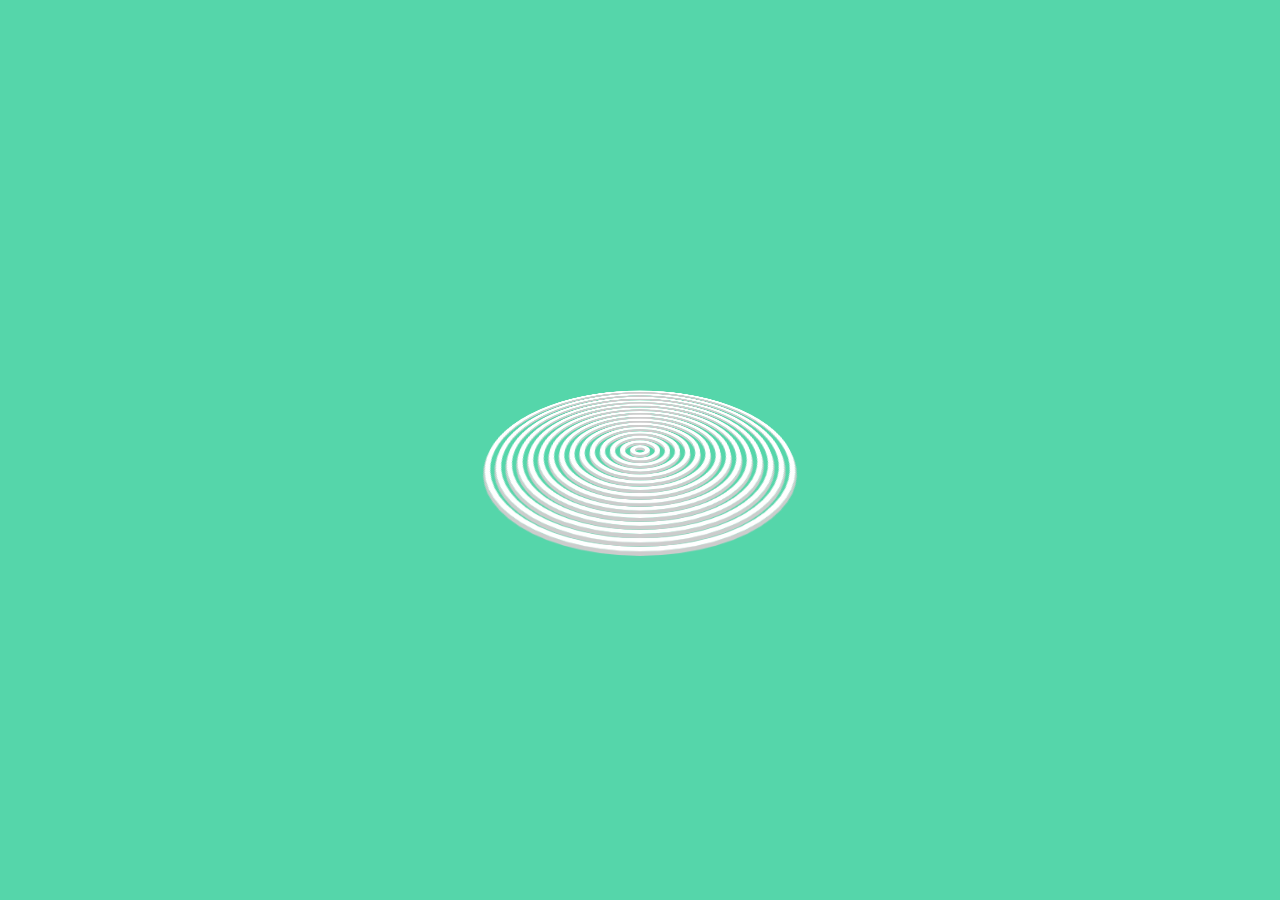
<file: index.html>
<!DOCTYPE html>
<html lang="en">

<head>
	<meta charset="utf-8">
	<meta http-equiv="refresh" content="7; url = indexContent.html" />
	<title>Social Studies Assignment</title>
	<link rel="stylesheet" type="text/css" href="style.css">
</head>

<body>
	<div class="loader">
		<span></span>
		<span></span>
		<span></span>
		<span></span>
		<span></span>
		<span></span>
		<span></span>
		<span></span>
		<span></span>
		<span></span>
		<span></span>
		<span></span>
		<span></span>
		<span></span>
		<span></span>
	</div>
</body>

</html>
</file>
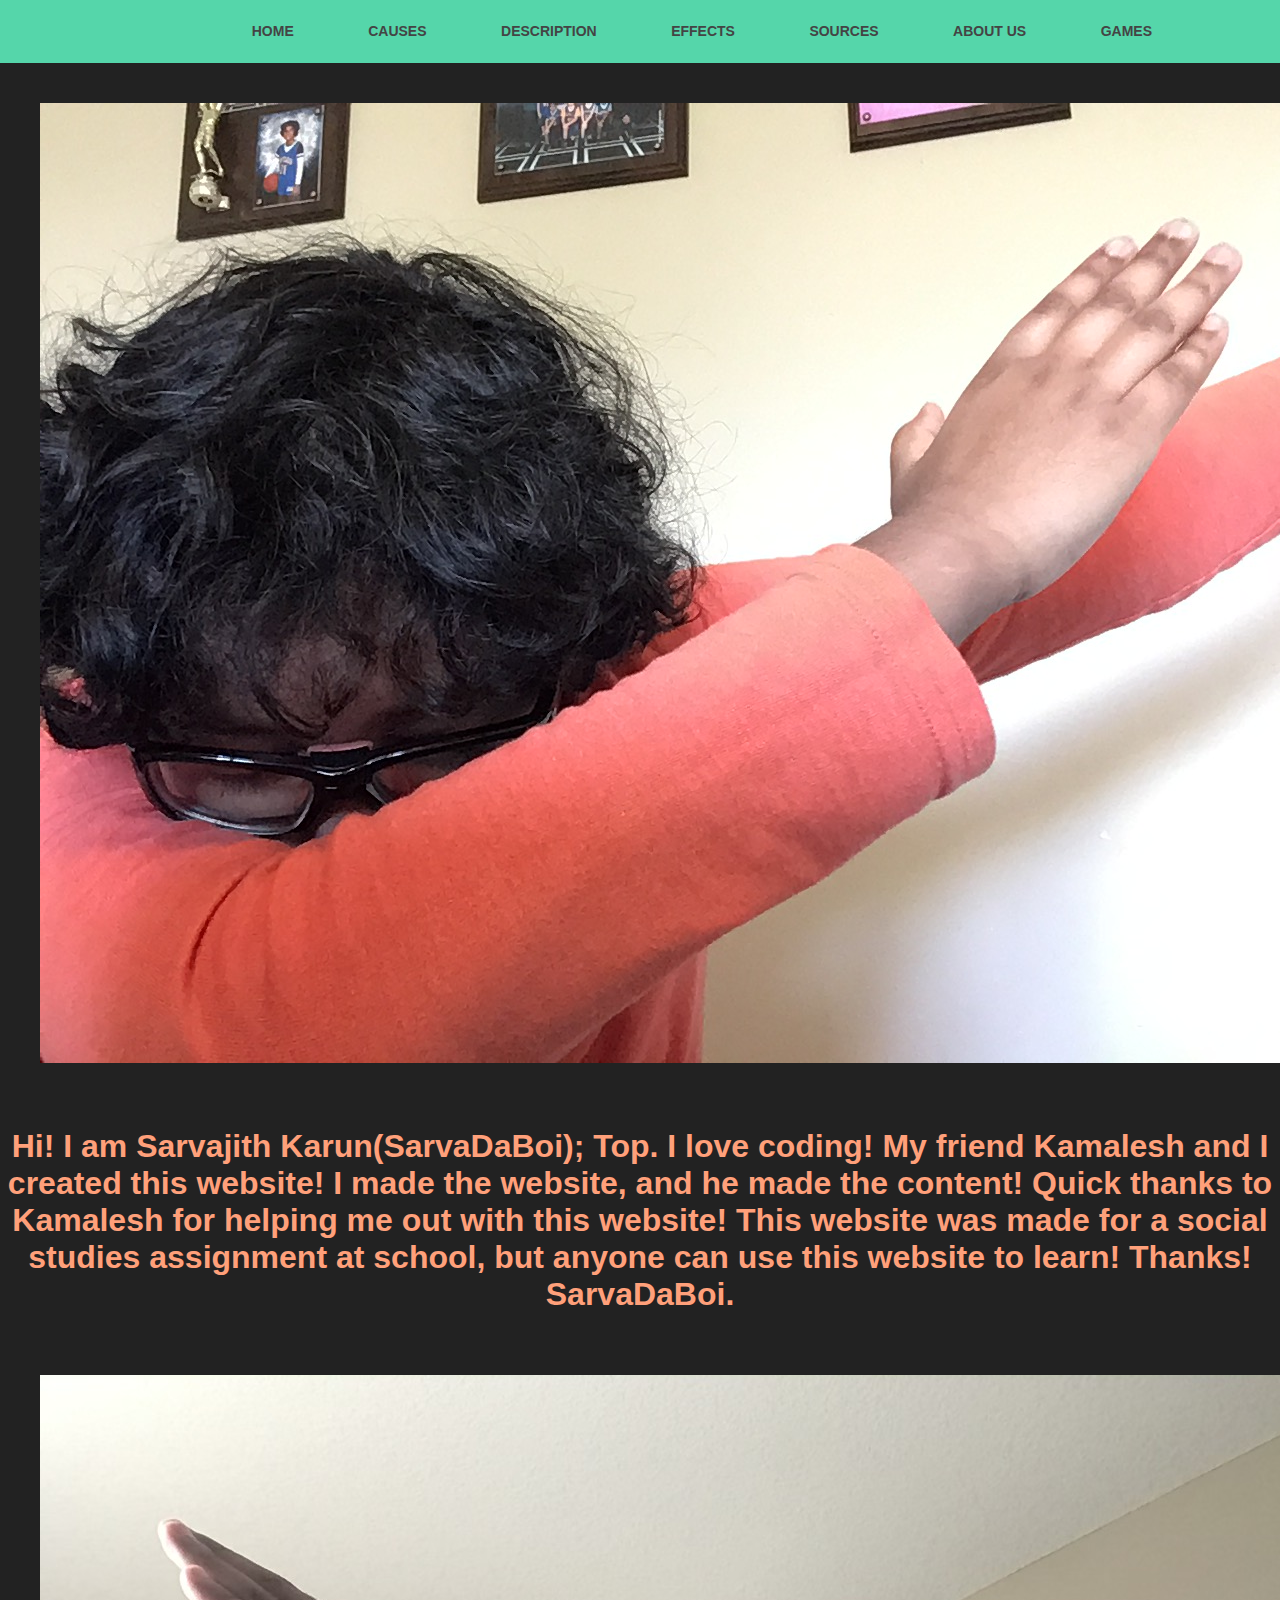
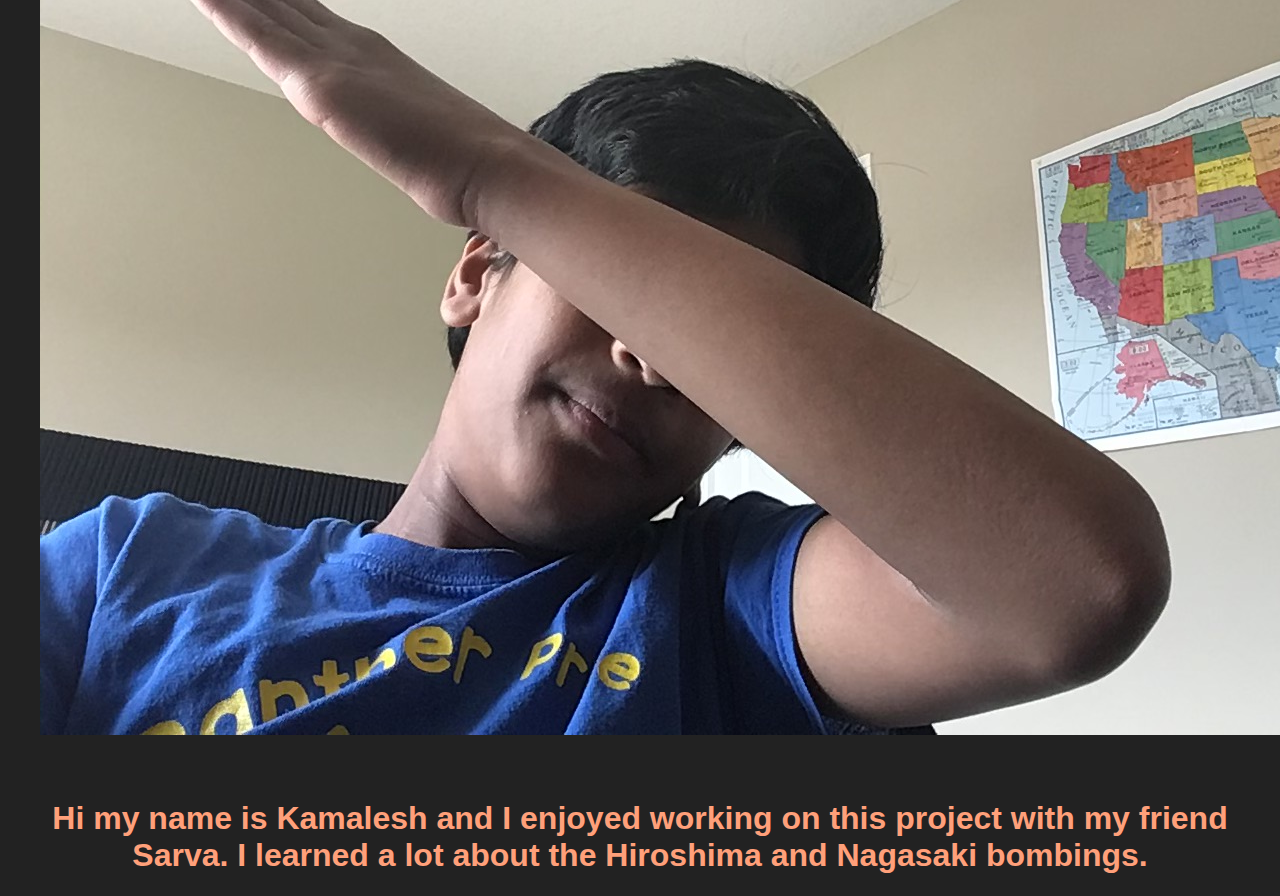
<file: indexAboutUs.html>
<!DOCTYPE html>
<html>

<head>
  <link href="https://fonts.googleapis.com/css?familyWork+Sans:300">
  <link rel="stylesheet" type="text/css" href="styleAboutUs.css">
  <meta charset="utf-8">
  <title>Sarva and Kamalesh SS Page</title>
</head>

<body>
  <header>
    <div class="container">
      <h1 class="logo"></h1>
      <nav>
        <ul>
          <li><a href="indexContent.html">Home</a></li>
          <li><a href="indexCauses.html">Causes</a></li>
          <li><a href="indexDescription.html">Description</a></li>
          <li><a href="indexEffects.html">Effects</a></li>
          <li><a href="indexSources.html">Sources</a></li>
          <li><a href="indexAboutUs.html">About Us</a></li>
          <li><a href="games.html">Games</a></li>
        </ul>
      </nav>
  </header>
  <center><img src="img_0548.jpeg" style="padding: 40px;"></center>
  <h1>Hi! I am Sarvajith Karun(SarvaDaBoi); Top. I love coding! My friend Kamalesh and I created this website! I made the website, and he made the content! Quick thanks to Kamalesh for helping me out with this website! This website was made for a
    social studies assignment at school, but anyone can use this website to learn! Thanks! SarvaDaBoi.</h1>
  <center><img src="img_1051.jpeg" style="padding: 40px;"></center>
  <h1>Hi my name is Kamalesh and I enjoyed working on this project with my friend Sarva. I learned a lot about the Hiroshima and Nagasaki bombings.</h1>
</body>

</html>
</file>
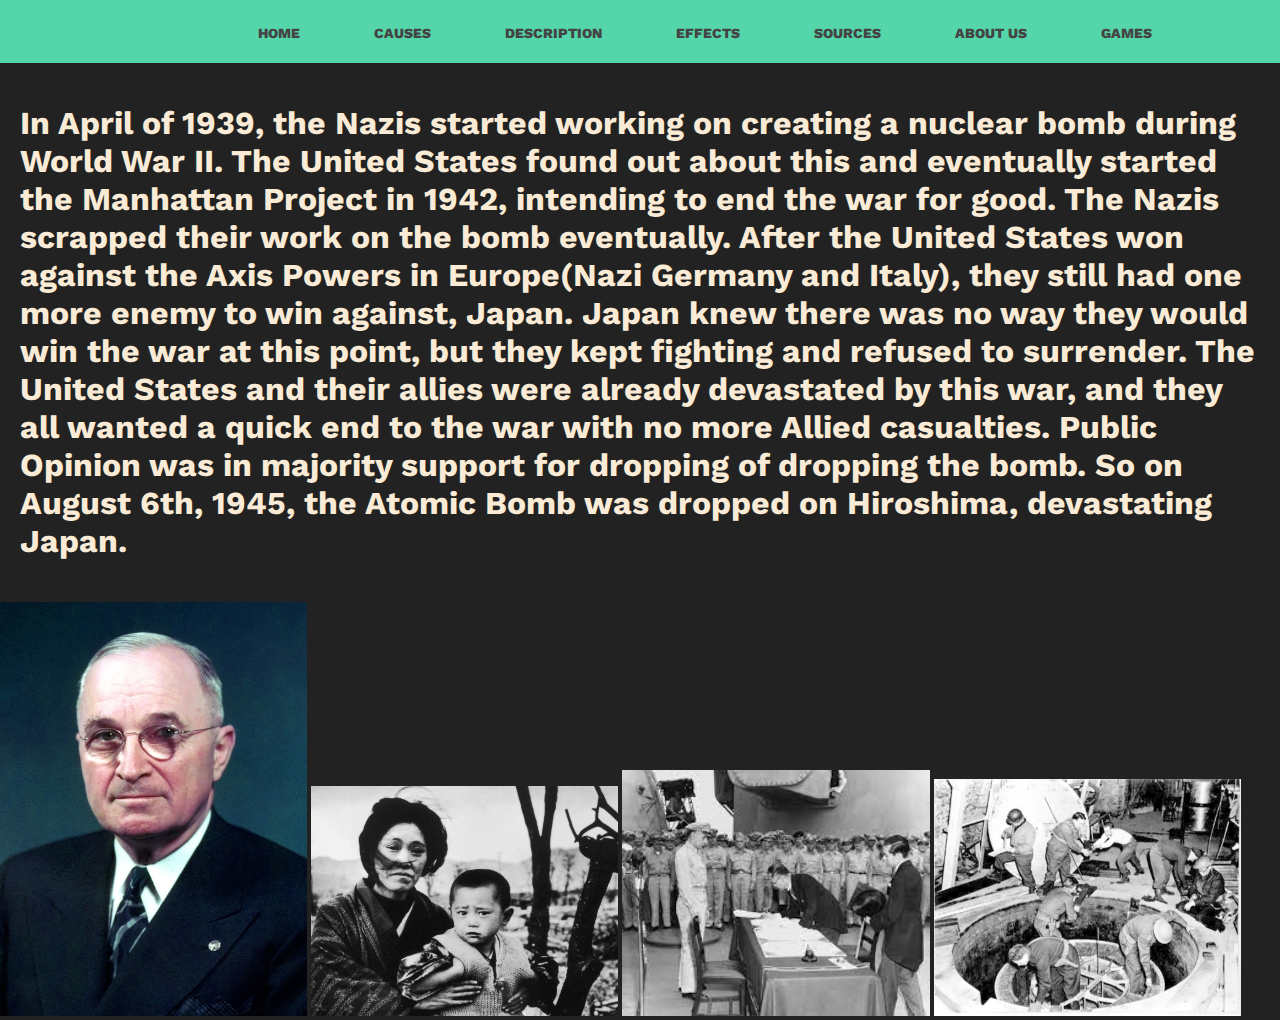
<file: indexCauses.html>
<!DOCTYPE html>
<html>

<head>
	<link href="https://fonts.googleapis.com/css?familyWork+Sans:300">
	<link rel="stylesheet" type="text/css" href="styleDescription.css">
	<meta charset="utf-8">
	<title>Sarva and Kamalesh SS Page</title>
</head>

<body>
	<header>
		<div class="container">
			<h1 class="logo"></h1>
			<nav>
				<ul>
          <li><a href="indexContent.html">Home</a></li>
          <li><a href="indexCauses.html">Causes</a></li>
          <li><a href="indexDescription.html">Description</a></li>
          <li><a href="indexEffects.html">Effects</a></li>
          <li><a href="indexSources.html">Sources</a></li>
          <li><a href="indexAboutUs.html">About Us</a></li>
					<li><a href="games.html">Games</a></li>
        </ul>
			</nav>
	</header>
	<h1>In April of 1939, the Nazis started working on creating a nuclear bomb during World War II. The United States found out about this and eventually started the Manhattan Project in 1942, intending to end the war for good. The Nazis scrapped their
		work on the bomb eventually. After the United States won against the Axis Powers in Europe(Nazi Germany and Italy), they still had one more enemy to win against, Japan. Japan knew there was no way they would win the war at this point, but they
		kept fighting and refused to surrender. The United States and their allies were already devastated by this war, and they all wanted a quick end to the war with no more Allied casualties. Public Opinion was in majority support for dropping of
		dropping the bomb. So on August 6th, 1945, the Atomic Bomb was dropped on Hiroshima, devastating Japan.
	</h1>
	<img src="IMG_1045.jpeg">
	<img src="IMG_1046.jpeg">
	<img src="surrender.jpeg">
	<img src="GermanBomb.jpeg">
</body>

</html>
</file>
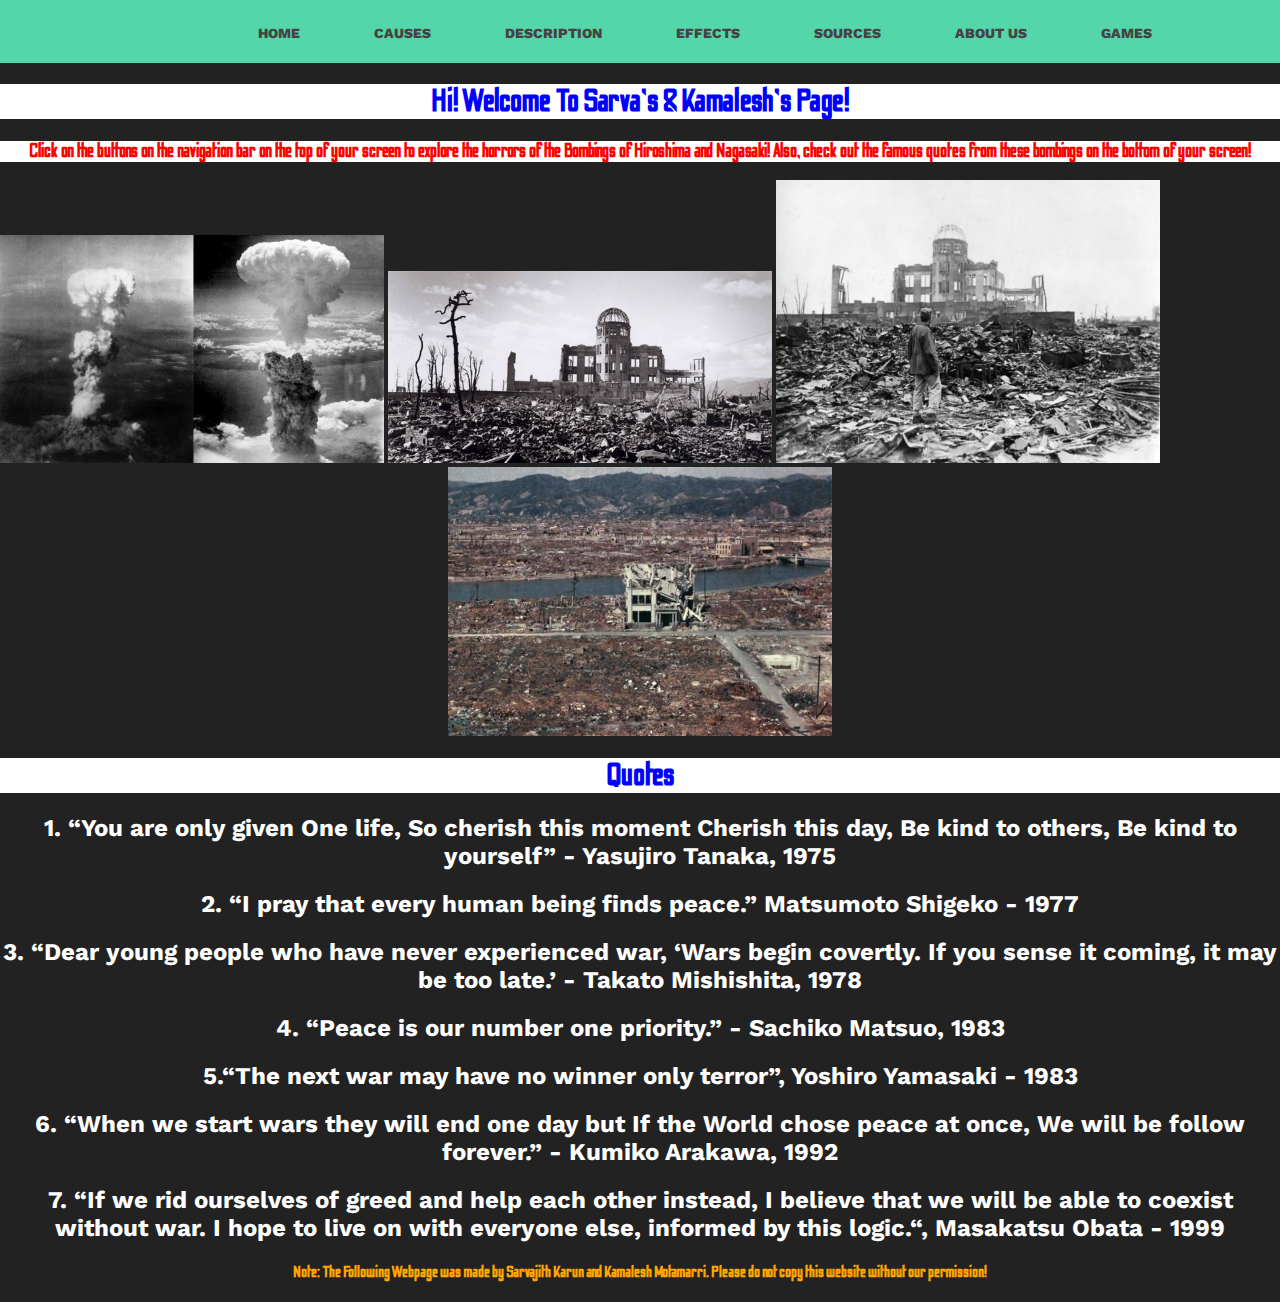
<file: indexContent.html>
<!DOCTYPE html>
<html>

<head>
	<link href="https://fonts.googleapis.com/css?familyWork+Sans:300">
	<link rel="stylesheet" type="text/css" href="styleContent.css">
	<meta charset="utf-8">
	<title>Sarva and Kamalesh SS Page</title>
</head>

<body>
	<header>
		<div class="container">
			<h1 class="logo"></h1>
			<nav>
				<ul>
          <li><a href="indexContent.html">Home</a></li>
          <li><a href="indexCauses.html">Causes</a></li>
          <li><a href="indexDescription.html">Description</a></li>
          <li><a href="indexEffects.html">Effects</a></li>
          <li><a href="indexSources.html">Sources</a></li>
          <li><a href="indexAboutUs.html">About Us</a></li>
					<li><a href="games.html">Games</a></li>
        </ul>
			</nav>
		</div>
	</header>
	<h1>Hi! Welcome To Sarva's & Kamalesh's Page!</h1>
	<h3>Click on the buttons on the navigation bar on the top of your screen to explore the horrors of the Bombings of Hiroshima and Nagasaki! Also, check out the famous quotes from these bombings on the bottom of your screen!</h3>
	<img src="AtomBomb1.jpeg" width="600" height="500">
	<img src="AtomBomb2.jpeg">
	<img src="AtomBomb3.jpeg">
	<img style="margin-left: auto; margin-right: auto; display: block;" src="AtomBomb4.jpeg" width="700">

	<h1>Quotes</h1>

	<h2>1. “You are only given One life, So cherish this moment Cherish this
		day, Be kind to others, Be kind to yourself” - Yasujiro Tanaka,
		1975</h2>
	<h2>2. “I pray that every human being finds peace.” Matsumoto Shigeko - 1977</h2>
	<h2>3. “Dear young people who have never experienced war,
		‘Wars begin covertly. If you sense it coming, it may be too late.’ -
		Takato Mishishita, 1978</h2>
	<h2>4. “Peace is our number one priority.” - Sachiko Matsuo, 1983</h2>
	<h2>5.“The next war may have no winner only terror”, Yoshiro Yamasaki - 1983</h2>
	<h2>6. “When we start wars they will end one day but If the World chose
		peace at once, We will be follow forever.” - Kumiko Arakawa, 1992</h2>
	<h2>7. “If we rid ourselves of greed and help each other instead, I believe that we will be able to coexist without war. I hope to live on with everyone else, informed by this logic.“, Masakatsu Obata - 1999</h2>

	<h4><strong>Note: The Following Webpage was made by Sarvajith Karun and Kamalesh Motamarri. Please do not copy this website without our permission!</h4></strong>
</body>

</html>
</file>
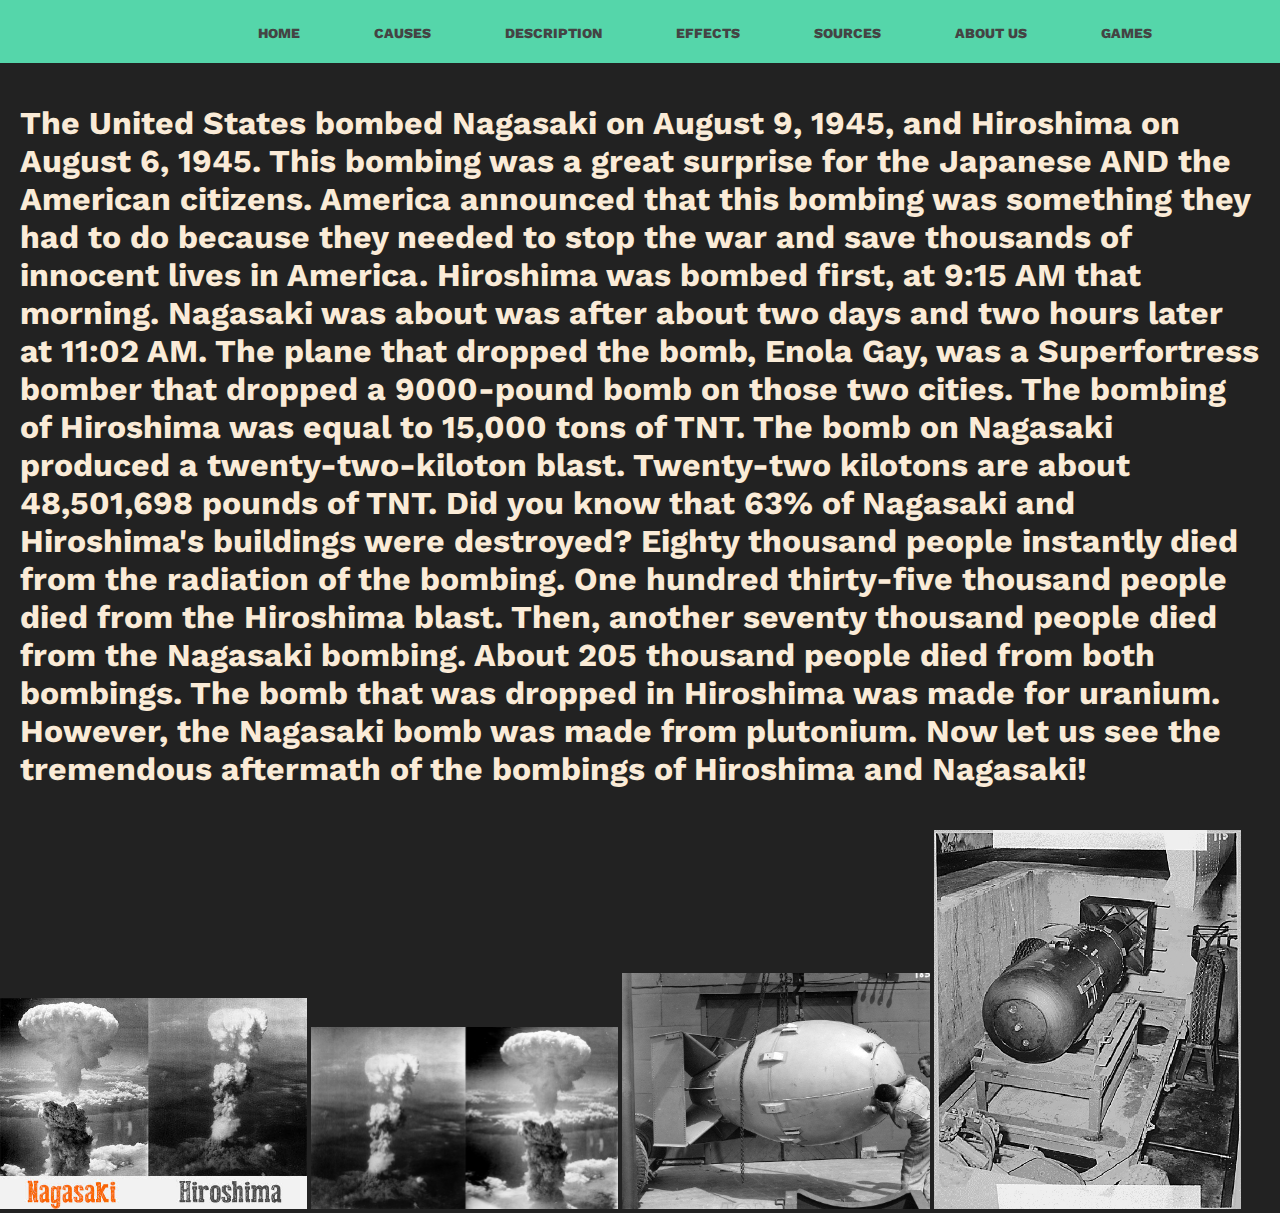
<file: indexDescription.html>
<!DOCTYPE html>
<html>

<head>
	<link href="https://fonts.googleapis.com/css?familyWork+Sans:300">
	<link rel="stylesheet" type="text/css" href="styleDescription.css">
	<meta charset="utf-8">
	<title>Sarva and Kamalesh SS Page</title>
</head>

<body>
	<header>
		<div class="container">
			<h1 class="logo"></h1>
			<nav>
				<ul>
          <li><a href="indexContent.html">Home</a></li>
          <li><a href="indexCauses.html">Causes</a></li>
          <li><a href="indexDescription.html">Description</a></li>
          <li><a href="indexEffects.html">Effects</a></li>
          <li><a href="indexSources.html">Sources</a></li>
          <li><a href="indexAboutUs.html">About Us</a></li>
					<li><a href="games.html">Games</a></li>
        </ul>
			</nav>
	</header>
	<h1>The United States bombed Nagasaki on August 9, 1945, and Hiroshima on August 6, 1945. This bombing was a great surprise for the Japanese AND the American citizens. America announced that this bombing was something they had to do because they
		needed to stop the war and save thousands of innocent lives in America. Hiroshima was bombed first, at 9:15 AM that morning. Nagasaki was about was after about two days and two hours later at 11:02 AM. The plane that dropped the bomb, Enola Gay,
		was a Superfortress bomber that dropped a 9000-pound bomb on those two cities. The bombing of Hiroshima was equal to 15,000 tons of TNT. The bomb on Nagasaki produced a twenty-two-kiloton blast. Twenty-two kilotons are about 48,501,698 pounds of
		TNT. Did you know that 63% of Nagasaki and Hiroshima's buildings were destroyed? Eighty thousand people instantly died from the radiation of the bombing. One hundred thirty-five thousand people died from the Hiroshima blast. Then, another seventy
		thousand people died from the Nagasaki bombing. About 205 thousand people died from both bombings. The bomb that was dropped in Hiroshima was made for uranium. However, the Nagasaki bomb was made from plutonium. Now let us see the tremendous
		aftermath of the bombings of Hiroshima and Nagasaki!</h1>
	<img src="img1.jpeg">
	<img src="img2.jpeg">
	<img src="img3.jpeg">
	<img src="img4.jpeg">
</body>

</html>
</file>
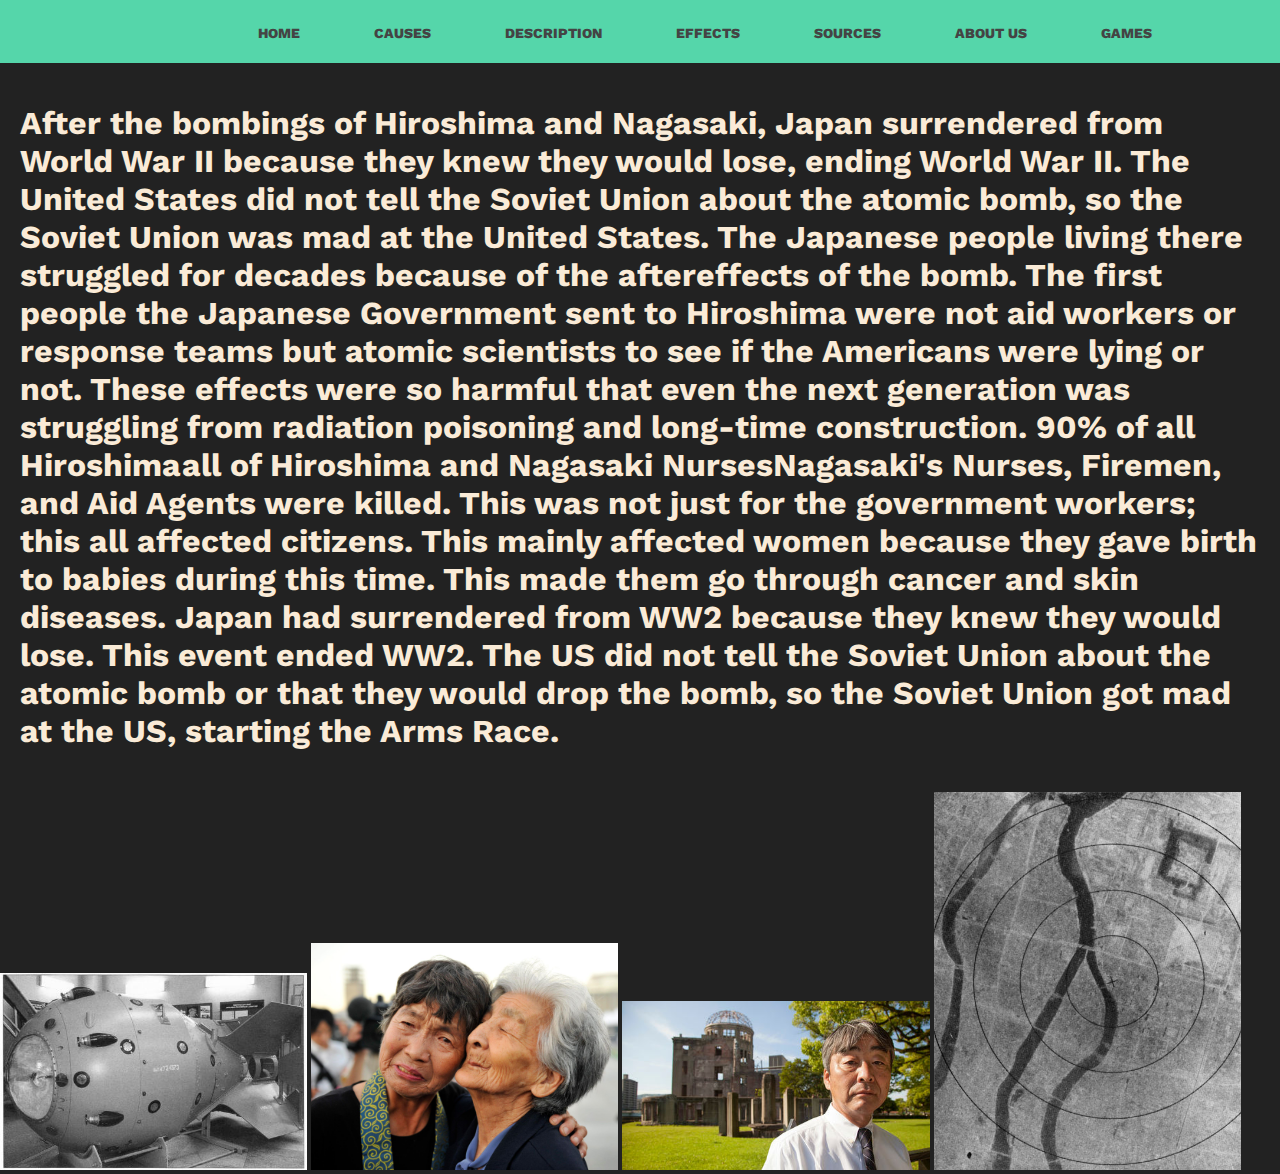
<file: indexEffects.html>
<!DOCTYPE html>
<html>

<head>
	<link href="https://fonts.googleapis.com/css?familyWork+Sans:300">
	<link rel="stylesheet" type="text/css" href="styleDescription.css">
	<meta charset="utf-8">
	<title>Sarva and Kamalesh SS Page</title>
</head>

<body>
	<header>
		<div class="container">
			<h1 class="logo"></h1>
			<nav>
				<ul>
          <li><a href="indexContent.html">Home</a></li>
          <li><a href="indexCauses.html">Causes</a></li>
          <li><a href="indexDescription.html">Description</a></li>
          <li><a href="indexEffects.html">Effects</a></li>
          <li><a href="indexSources.html">Sources</a></li>
          <li><a href="indexAboutUs.html">About Us</a></li>
					<li><a href="games.html">Games</a></li>
        </ul>
			</nav>
	</header>
	<h1>After the bombings of Hiroshima and Nagasaki, Japan surrendered from World War II because they knew they would lose, ending World War II. The United States did not tell the Soviet Union about the atomic bomb, so the Soviet Union was mad at the
		United States. The Japanese people living there struggled for decades because of the aftereffects of the bomb. The first people the Japanese Government sent to Hiroshima were not aid workers or response teams but atomic scientists to see if the
		Americans were lying or not. These effects were so harmful that even the next generation was struggling from radiation poisoning and long-time construction. 90% of all Hiroshimaall of Hiroshima and Nagasaki NursesNagasaki's Nurses, Firemen, and
		Aid Agents were killed. This was not just for the government workers; this all affected citizens. This mainly affected women because they gave birth to babies during this time. This made them go through cancer and skin diseases. Japan had
		surrendered from WW2 because they knew they would lose. This event ended WW2. The US did not tell the Soviet Union about the atomic bomb or that they would drop the bomb, so the Soviet Union got mad at the US, starting the Arms Race.</h1>

	<img src="IMG_1077.JPG">
	<img src="Survivors.JPG">
	<img src="IMG_1079.JPG">
	<img src="IMG_1084.JPG">


</body>

</html>
</file>
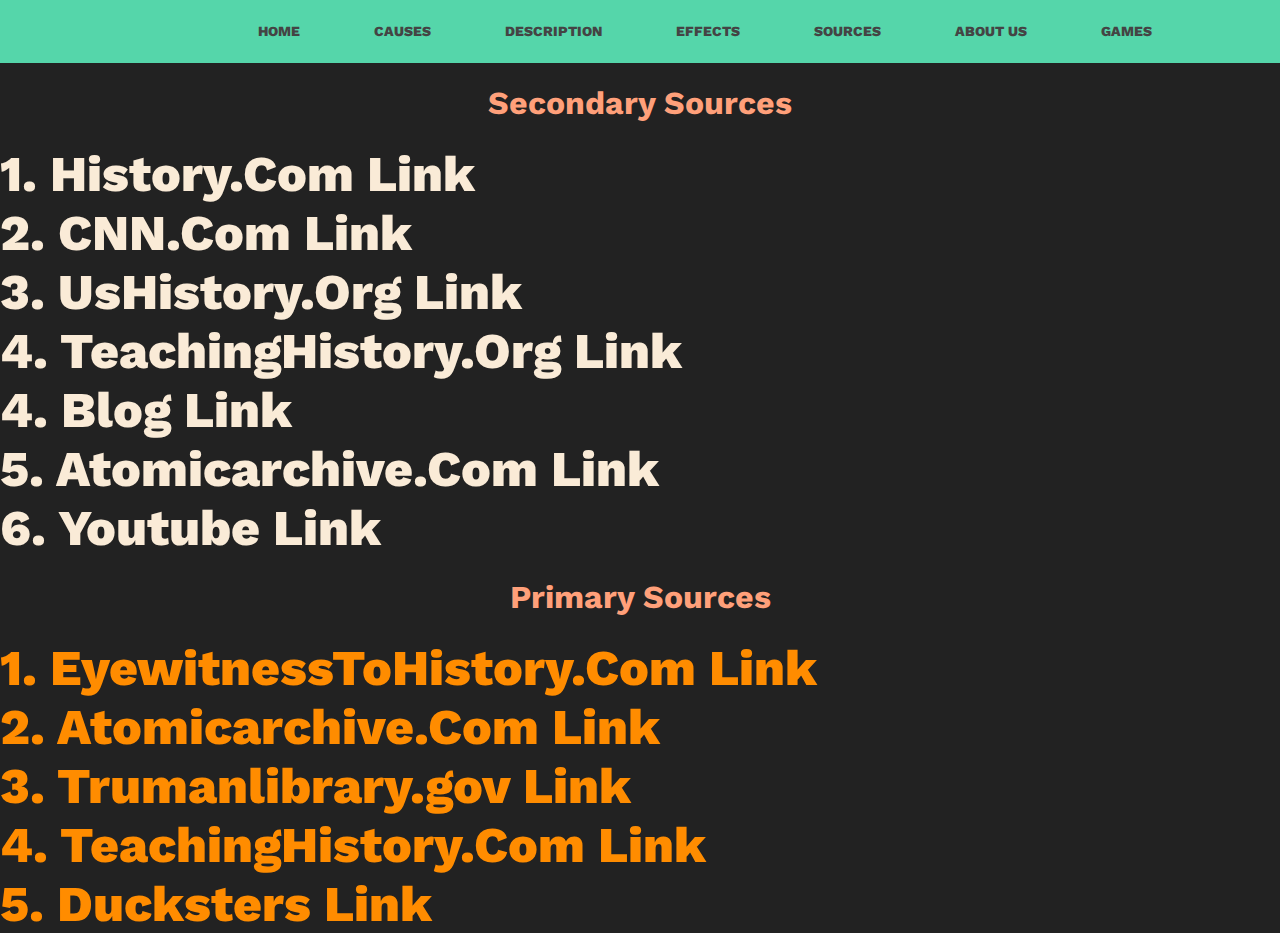
<file: indexSources.html>
<!DOCTYPE html>
<html>

<head>
	<link href="https://fonts.googleapis.com/css?familyWork+Sans:300">
	<link rel="stylesheet" type="text/css" href="styleSources.css">
	<meta charset="utf-8">
	<title>Sarva and Kamalesh SS Page</title>
</head>

<body>
	<header>
		<div class="container">
			<h1 class="logo"></h1>
			<nav>
				<ul>
          <li><a href="indexContent.html">Home</a></li>
          <li><a href="indexCauses.html">Causes</a></li>
          <li><a href="indexDescription.html">Description</a></li>
          <li><a href="indexEffects.html">Effects</a></li>
          <li><a href="indexSources.html">Sources</a></li>
          <li><a href="indexAboutUs.html">About Us</a></li>
					<li><a href="games.html">Games</a></li>
        </ul>
			</nav>
	</header>
	<h1>Secondary Sources</h1>
	<a class="Source"
		href="https://www.google.com/url?sa=t&rct=j&q=&esrc=s&source=web&cd=&ved=2ahUKEwjB6YCa1OfwAhWzB50JHYdLA6kQFjAAegQIAxAD&url=https%3A%2F%2Fwww.history.com%2Ftopics%2Fworld-war-ii%2Fbombing-of-hiroshima-and-nagasaki&usg=AOvVaw1cnteovMhSOk5Qj59sY29x"
		target="_blank">1. History.Com Link</h1>
		<a class="Source"
			href="https://www.google.com/url?sa=t&rct=j&q=&esrc=s&source=web&cd=&ved=2ahUKEwjB6YCa1OfwAhWzB50JHYdLA6kQFjAJegQIBRAD&url=https%3A%2F%2Fwww.cnn.com%2F2016%2F05%2F27%2Fpolitics%2Fhiroshima-obama-explainer%2Findex.html&usg=AOvVaw1qD7z7H2FERFHHf_AD_2ek"
			target="_blank">2. CNN.Com Link</h1>
			<a class="Source" href="https://www.google.com/url?sa=t&rct=j&q=&esrc=s&source=web&cd=&ved=2ahUKEwjB6YCa1OfwAhWzB50JHYdLA6kQFjAOegQIEhAD&url=https%3A%2F%2Fwww.ushistory.org%2Fus%2F51g.asp&usg=AOvVaw2x3pmXD_VyHSnAA3u_ff7r" target="_blank">3.
				UsHistory.Org Link</h1>
				<a target="_blank" href="https://teachinghistory.org/history-content/beyond-the-textbook/25484">4. TeachingHistory.Org Link</a>
				<a target="_blank" href="http://blogs.bu.edu/guidedhistory/historians-craft/bria-greene/">4. Blog Link</a>
				<a target="_blank" href="https://www.atomicarchive.com/resources/documents/bombing-survey/section_IIIb.html#:~:text=The%20majority%20of%20initial%20fires,ratio%20of%2060%20to%2040">5. Atomicarchive.Com Link</a>
				<a target="_blank" href="https://youtu.be/_SD_rNSZpz4">6. Youtube Link</a>

				<h1>Primary Sources</h1>
				<a target="_blank" style="color: darkorange;" href="http://www.eyewitnesstohistory.com/hiroshima.htm">1. EyewitnessToHistory.Com Link</a>
				<a target="_blank" style="color: darkorange;"
					href="https://www.google.com/url?sa=t&rct=j&q=&esrc=s&source=web&cd=&ved=2ahUKEwjk9Lb_64XxAhVYaM0KHediCNgQFjAAegQIBRAD&url=https%3A%2F%2Fwww.atomicarchive.com%2Fresources%2Fdocuments%2Fhiroshima-nagasaki%2Findex.html&usg=AOvVaw0HbSTvSsgTl8I8QCc5Zm9j">2.
					Atomicarchive.Com Link</a>
				<a target="_blank" style="color: darkorange;"
					href="https://www.google.com/url?sa=t&rct=j&q=&esrc=s&source=web&cd=&ved=2ahUKEwjk9Lb_64XxAhVYaM0KHediCNgQFjAOegQIEBAD&url=https%3A%2F%2Fwww.trumanlibrary.gov%2Flibrary%2Fonline-collections%2Fdecision-to-drop-atomic-bomb&usg=AOvVaw2F3hMn949AldW6SIYJ-_tn">3.
					Trumanlibrary.gov Link</a>
				<a target="_blank" style="color: darkorange;"
					href="https://www.google.com/url?sa=t&rct=j&q=&esrc=s&source=web&cd=&ved=2ahUKEwjk9Lb_64XxAhVYaM0KHediCNgQFjALegQIDxAD&url=https%3A%2F%2Fteachinghistory.org%2Fhistory-content%2Fbeyond-the-textbook%2F25484&usg=AOvVaw21IJWmAlF9E1qYP2OnF52G">4.
					TeachingHistory.Com Link</a>
					<a target="_blank" style="color: darkorange;"
						href="https://www.ducksters.com/history/world_war_ii/ww2_atomic_bomb.php">5.
						Ducksters Link</a>


</body>

</html>
</file>
<file: style.css>
* {
  margin: 0;
  padding: 0;
}

body {
  display: flex;
  justify-content: center;
  align-items: center;
  min-height: 100vh;
  background: #55d6aa;
}

.loader {
  position: relative;
  width: 300px;
  height: 300px;
  transform-style: preserve-3d;
  transform: perspective(500px) rotateX(60deg);
}

.loader span {
  position: absolute;
  display: block;
  border: 5px solid #fff;
  box-shadow: 0 5px 0 #ccc, inset 0 5px 0 #ccc;
  box-sizing: border-box;
  border-radius: 50%;
  animation: animate 3s ease-in-out infinite;
}

@keyframes animate {
  0% 100% {
    transform: translateZ(-100px);
  }

  50% {
    transform: translateZ(100px);
  }
}

.loader span:nth-child(1) {
  top: 0;
  left: 0;
  bottom: 0;
  right: 0;
  animation-delay: 1.4s;
}

.loader span:nth-child(2) {
  top: 10px;
  left: 10px;
  bottom: 10px;
  right: 10px;
  animation-delay: 1.3s;
}

.loader span:nth-child(3) {
  top: 20px;
  left: 20px;
  bottom: 20px;
  right: 20px;
  animation-delay: 1.2s;
}

.loader span:nth-child(4) {
  top: 30px;
  left: 30px;
  bottom: 30px;
  right: 30px;
  animation-delay: 1.1s;
}

.loader span:nth-child(5) {
  top: 40px;
  left: 40px;
  bottom: 40px;
  right: 40px;
  animation-delay: 1.0s;
}

.loader span:nth-child(6) {
  top: 50px;
  left: 50px;
  bottom: 50px;
  right: 50px;
  animation-delay: 0.9s;
}

.loader span:nth-child(7) {
  top: 60px;
  left: 60px;
  bottom: 60px;
  right: 60px;
  animation-delay: 0.8s;
}

.loader span:nth-child(8) {
  top: 70px;
  left: 70px;
  bottom: 70px;
  right: 70px;
  animation-delay: 0.7s;
}

.loader span:nth-child(9) {
  top: 80px;
  left: 80px;
  bottom: 80px;
  right: 80px;
  animation-delay: 0.6s;
}

.loader span:nth-child(10) {
  top: 90px;
  left: 90px;
  bottom: 90px;
  right: 90px;
  animation-delay: 0.5s;
}

.loader span:nth-child(11) {
  top: 100px;
  left: 100px;
  bottom: 100px;
  right: 100px;
  animation-delay: 0.4s;
}

.loader span:nth-child(12) {
  top: 110px;
  left: 110px;
  bottom: 110px;
  right: 110px;
  animation-delay: 0.3s;
}

.loader span:nth-child(13) {
  top: 120px;
  left: 120px;
  bottom: 120px;
  right: 120px;
  animation-delay: 0.2s;
}

.loader span:nth-child(14) {
  top: 130px;
  left: 130px;
  bottom: 130px;
  right: 130px;
  animation-delay: 0.1s;
}

.loader span:nth-child(15) {
  top: 140px;
  left: 140px;
  bottom: 140px;
  right: 140px;
  animation-delay: 0s;
}
</file>
<file: styleAboutUs.css>
body {
  margin: 0;
  background: #222;
  font-family: 'Work Sans', sans-serif;
  font-weight: 800;
}

body a {
  color: antiquewhite;
  font-size: 50px;
  display: block;
  background-color: transparent;
  text-decoration: none;
}

body h1 {
  color: lightsalmon;
  text-align: center;
  font: 'Work Sans';
}

.container {
  width: 80%;
  margin: 0 auto;
}

header {
  background: #55d6aa;
}

header::after {
  content: '';
  display: table;
  clear: both;
}

.logo {
  float: left;
  padding: 10px 0;
}

nav {
  float: right;
}

nav ul {
  margin: 0;
  padding: 0;
  list-style: none;
}

nav li {
  display: inline-block;
  margin-left: 70px;
  padding-top: 23px;
  position: relative;
}

nav a {
  color: #444;
  text-decoration: none;
  text-transform: uppercase;
  font-size: 14px;
}

nav a:hover {
  color: #000;
}

nav a::before {
  content: '';
  display: block;
  height: 5px;
  background-color: #444;
  position: absolute;
  top: 0;
  width: 0%;
  transition: all ease-in-out 250ms;
}

nav a:hover::before {
  width: 100%;
}
</file>
<file: styleDescription.css>
@import url('https://fonts.googleapis.com/css?family=Work+Sans:400,600');
@import url('https://fonts.googleapis.com/css2?family=Odibee+Sans&display=swap');

body {
  margin: 0;
  background: #222;
  font-family: 'Work Sans', sans-serif;
  font-weight: 800;
}

body h1 {
  color: antiquewhite;
  padding: 20px;
}

img {
  width: 24%;
  height: 24%;
  object-fit: cover;
}

.container {
  width: 80%;
  margin: 0 auto;
}

header {
  background: #55d6aa;
}

header::after {
  content: '';
  display: table;
  clear: both;
}

.logo {
  float: left;
  padding: 10px 0;
}

nav {
  float: right;
}

nav ul {
  margin: 0;
  padding: 0;
  list-style: none;
}

nav li {
  display: inline-block;
  margin-left: 70px;
  padding-top: 23px;
  position: relative;
}

nav a {
  color: #444;
  text-decoration: none;
  text-transform: uppercase;
  font-size: 14px;
}

nav a:hover {
  color: #000;
}

nav a::before {
  content: '';
  display: block;
  height: 5px;
  background-color: #444;
  position: absolute;
  top: 0;
  width: 0%;
  transition: all ease-in-out 250ms;
}

nav a:hover::before {
  width: 100%;
}
</file>
<file: styleContent.css>
@import url('https://fonts.googleapis.com/css?family=Work+Sans:400,600');
@import url('https://fonts.googleapis.com/css2?family=Odibee+Sans&display=swap');

body {
  margin: 0;
  background: #222;
  font-family: 'Work Sans', sans-serif;
  font-weight: 800;
}

body h1 {
  color: blue;
  background-color: white;
  text-align: center;
  font-family: 'Odibee Sans', cursive;
}

body h2 {
  color: white;
  text-align: center;
}

body h3 {
  color: red;
  background-color: white;
  text-align: center;
  font-family: 'Odibee Sans', cursive;
}

body h4 {
  color: orange;
  text-align: center;
  font-family: 'Odibee Sans', cursive;
}

img {
  width: 30%;
  height: 30%;
  object-fit: cover;
  object-position: bottom;
}

.container {
  width: 80%;
  margin: 0 auto;
}

header {
  background: #55d6aa;
}

header::after {
  content: '';
  display: table;
  clear: both;
}

.logo {
  float: left;
  padding: 10px 0;
}

nav {
  float: right;
}

nav ul {
  margin: 0;
  padding: 0;
  list-style: none;
}

nav li {
  display: inline-block;
  margin-left: 70px;
  padding-top: 23px;
  position: relative;
}

nav a {
  color: #444;
  text-decoration: none;
  text-transform: uppercase;
  font-size: 14px;
}

nav a:hover {
  color: #000;
}

nav a::before {
  content: '';
  display: block;
  height: 5px;
  background-color: #444;
  position: absolute;
  top: 0;
  width: 0%;
  transition: all ease-in-out 250ms;
}

nav a:hover::before {
  width: 100%;
}
</file>
<file: styleSources.css>
@import url('https://fonts.googleapis.com/css?family=Work+Sans:400,600');
@import url('https://fonts.googleapis.com/css2?family=Odibee+Sans&display=swap');

body {
  margin: 0;
  background: #222;
  font-family: 'Work Sans', sans-serif;
  font-weight: 800;
}

body a {
  color: antiquewhite;
  font-size: 50px;
  display: block;
  background-color: transparent;
  text-decoration: none;
}

body h1 {
  color: lightsalmon;
  text-align: center;
  font: 'Work Sans';
  font-size: auto;
}

img {
  width: 24%;
  height: 24%;
  object-fit: cover;
  object-position: bottom;
}

.container {
  width: 80%;
  margin: 0 auto;
}

header {
  background: #55d6aa;
}

header::after {
  content: '';
  display: table;
  clear: both;
}

.logo {
  float: left;
  padding: 10px 0;
}

nav {
  float: right;
}

nav ul {
  margin: 0;
  padding: 0;
  list-style: none;
}

nav li {
  display: inline-block;
  margin-left: 70px;
  padding-top: 23px;
  position: relative;
}

nav a {
  color: #444;
  text-decoration: none;
  text-transform: uppercase;
  font-size: 14px;
}

nav a:hover {
  color: #000;
}

nav a::before {
  content: '';
  display: block;
  height: 5px;
  background-color: #444;
  position: absolute;
  top: 0;
  width: 0%;
  transition: all ease-in-out 250ms;
}

nav a:hover::before {
  width: 100%;
}
</file>
